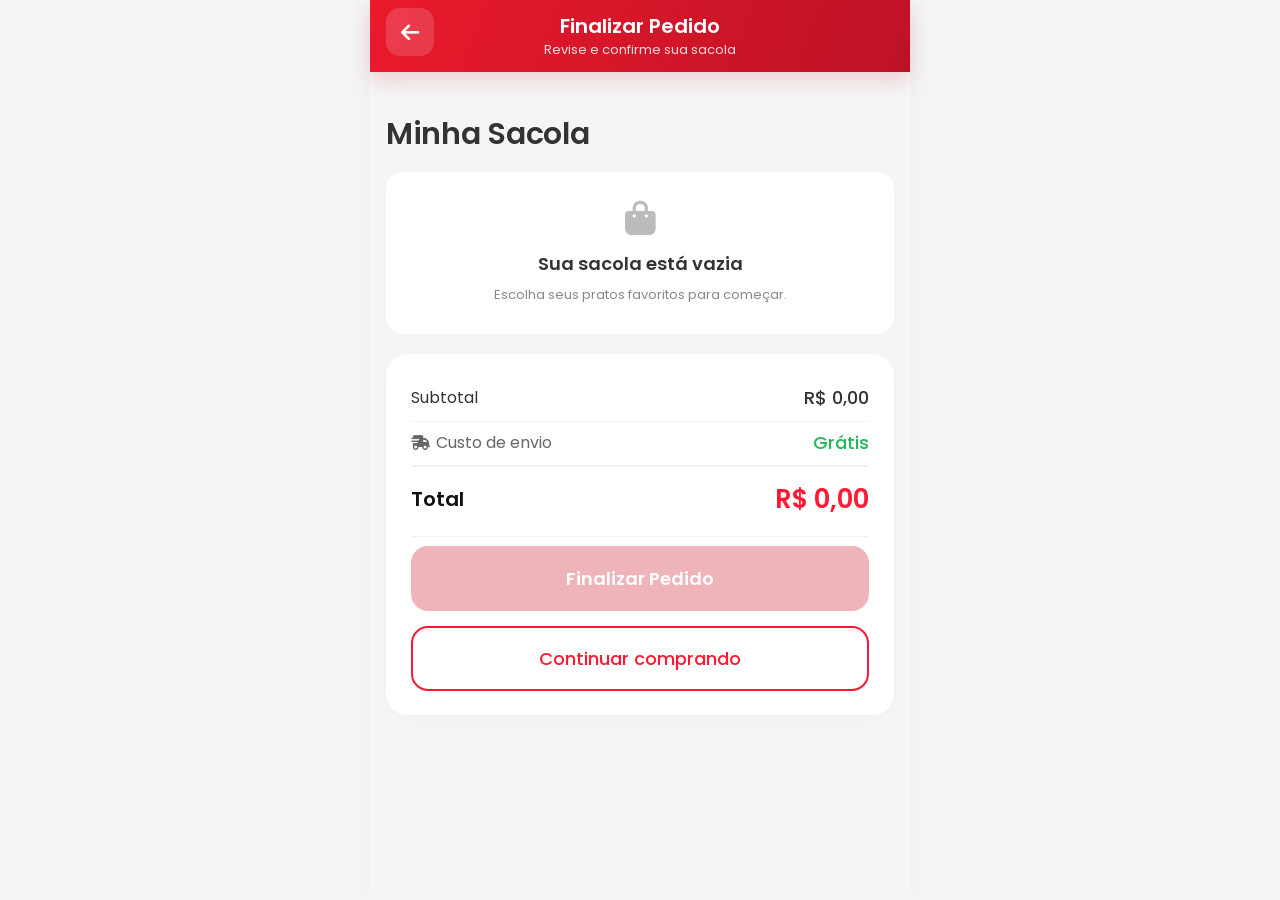
<file: carrinho.html>
<!doctype html>
<html lang="pt-BR" translate="no">
<head><script src="js/meta-tracking.js" defer></script>
  <meta charset="utf-8">
  <meta name="viewport" content="width=device-width, initial-scale=1, viewport-fit=cover">
  <meta name="theme-color" content="#d11629">
  <title>Minha Sacola | Fogão da Vovó</title>
  <link rel="icon" href="images/favicon.svg" type="image/svg+xml">
  <link rel="stylesheet" href="css/all.min.css">
  <link rel="stylesheet" href="css/carrinho.css?v=20261105-addon-photos1">
  <link rel="stylesheet" href="css/checkout.css?v=20261105-card-errors1">
  <script src="js/produto-data.js?v=20261105-real-photos1" defer></script>
  <script src="js/carrinho.js?v=20261105-addon-photos1" defer></script>
  <script src="js/pix-config.js?v=20261031-session1" defer></script>
  <script src="js/checkout-campos.js" defer></script>
  <script src="js/payment-session.js?v=20261031-session2" defer></script><script src="js/checkout.js?v=20261105-card-errors1" defer></script>
</head>
<body>
  <div class="cart-page">
    <header class="cart-header">
      <a id="cart-back" class="cart-back" href="/" aria-label="Voltar ao cardápio"><i class="fa-solid fa-arrow-left" aria-hidden="true"></i></a>
      <div><strong>Finalizar Pedido</strong><span>Revise e confirme sua sacola</span></div>
    </header>
    <main class="cart-main">
      <h1>Minha Sacola</h1>
      <p id="cart-status" class="cart-status" role="alert" hidden></p>
      <div id="cart-items" class="cart-items" aria-label="Itens da sacola"></div>
      <div id="cart-empty" class="cart-empty" hidden>
        <i class="fa-solid fa-bag-shopping" aria-hidden="true"></i>
        <h2>Sua sacola está vazia</h2>
        <p>Escolha seus pratos favoritos para começar.</p>
      </div>
      <section class="cart-summary" aria-label="Resumo do pedido">
        <div class="summary-row subtotal-row"><span>Subtotal</span><strong id="cart-subtotal">R$ 0,00</strong></div>
        <div class="summary-row shipping-row"><span><i class="fa-solid fa-truck-fast" aria-hidden="true"></i>Custo de envio</span><strong class="free-shipping">Grátis</strong></div>
        <div class="summary-row total-row"><strong>Total</strong><strong id="cart-total" aria-live="polite">R$ 0,00</strong></div>
        <div class="cart-actions">
          <button id="cart-finalize" class="cart-primary" type="button" disabled>Finalizar Pedido</button>
          <a id="cart-continue" class="cart-secondary" href="/">Continuar comprando</a>
        </div>
      </section>
    </main>
  </div>
  <dialog id="checkout-ready-dialog" class="cart-ready-dialog" aria-labelledby="checkout-ready-title">
    <h2 id="checkout-ready-title">Sua sacola está pronta</h2>
    <p>Seus itens estão salvos para continuar a finalização.</p>
    <button id="checkout-ready-close" class="cart-primary" type="button">Voltar à sacola</button>
  </dialog>
  <dialog id="checkout-dialog" class="checkout-dialog" aria-labelledby="checkout-title">
    <div id="checkout-main-content">
    <header class="checkout-header">
      <h2 id="checkout-title">Finalizar Pedido</h2>
      <button type="button" id="checkout-close" class="checkout-close" aria-label="Fechar">×</button>
    </header>
    <section class="checkout-summary" aria-label="Resumo da sacola">
      <button type="button" id="checkout-summary-toggle" class="checkout-summary-toggle" aria-expanded="false" aria-controls="checkout-items">
        <span class="checkout-item-count"><i class="fa-solid fa-bag-shopping" aria-hidden="true"></i><span id="checkout-count">0 itens</span></span>
        <strong id="checkout-subtotal">R$ 0,00</strong><i class="fa-solid fa-chevron-down checkout-chevron" aria-hidden="true"></i>
      </button>
      <div id="checkout-items" class="checkout-items" hidden></div>
      <div class="checkout-summary-total"><strong>Total:</strong><strong id="checkout-total">R$ 0,00</strong></div>
    </section>
    <div class="checkout-steps" aria-label="Etapas do pedido">
      <div id="checkout-step-address" class="checkout-step is-current" aria-current="step"><span class="checkout-step-circle">1</span><span>Endereço</span></div>
      <div id="checkout-step-data" class="checkout-step"><span class="checkout-step-circle">2</span><span>Dados</span></div>
      <div id="checkout-step-payment" class="checkout-step"><span class="checkout-step-circle">3</span><span>Pagamento</span></div>
    </div>
    <div id="checkout-address-step">
    <h3 class="checkout-section-title"><i class="fa-solid fa-location-dot" aria-hidden="true"></i>Para onde será entregue</h3>
    <form id="checkout-address-form" novalidate>
      <label class="checkout-label checkout-cep-label" for="checkout-cep"><i class="fa-solid fa-location-dot" aria-hidden="true"></i>CEP *</label>
      <input id="checkout-cep" name="cep" class="checkout-input" type="text" inputmode="numeric" autocomplete="postal-code" maxlength="9" placeholder="00000-000" required aria-describedby="checkout-cep-status">
      <p id="checkout-cep-status" class="checkout-field-status" role="status" aria-live="polite" hidden></p>
      <button type="button" id="checkout-cep-retry" class="checkout-retry" hidden>Tentar novamente</button>
      <div id="checkout-address-fields" class="checkout-address-fields" hidden>
        <div><label class="checkout-label" for="checkout-street">Rua *</label><input id="checkout-street" class="checkout-input" autocomplete="address-line1" readonly required></div>
        <div><label class="checkout-label" for="checkout-neighborhood">Bairro *</label><input id="checkout-neighborhood" class="checkout-input" readonly required></div>
        <div class="checkout-city-state">
          <div><label class="checkout-label" for="checkout-city">Cidade *</label><input id="checkout-city" class="checkout-input" autocomplete="address-level2" readonly required></div>
          <div><label class="checkout-label" for="checkout-state">UF *</label><input id="checkout-state" class="checkout-input" autocomplete="address-level1" maxlength="2" readonly required></div>
        </div>
      </div>
      <div class="checkout-number-grid">
        <div><label class="checkout-label" for="checkout-number">Número *</label><input id="checkout-number" name="number" class="checkout-input" autocomplete="address-line2" maxlength="30" required></div>
        <div><label class="checkout-label" for="checkout-complement">Complemento <small>(opcional)</small></label><input id="checkout-complement" name="complement" class="checkout-input" maxlength="120"></div>
      </div>
      <p id="checkout-form-status" class="checkout-field-status" role="status" aria-live="polite" hidden></p>
      <div class="checkout-delivery-info"><i class="fa-solid fa-map-location-dot" aria-hidden="true"></i><span>Entrega <strong>monitorada em<br>tempo real</strong> — rápida e segura</span></div>
      <button type="submit" class="checkout-continue">Continuar <i class="fa-solid fa-arrow-right" aria-hidden="true"></i></button>
    </form>
    </div>
    <section id="checkout-data-step" hidden aria-labelledby="checkout-data-title">
      <h3 id="checkout-data-title" class="checkout-section-title"><i class="fa-solid fa-user" aria-hidden="true"></i>Quem irá receber</h3>
      <form id="checkout-data-form" novalidate>
        <div class="checkout-data-field"><label class="checkout-label" for="checkout-name"><i class="fa-solid fa-user" aria-hidden="true"></i> Nome Completo *</label><input id="checkout-name" class="checkout-input" autocomplete="name" placeholder="Seu nome completo" required></div>
        <div class="checkout-data-field"><label class="checkout-label" for="checkout-phone"><i class="fa-brands fa-whatsapp" aria-hidden="true"></i> WhatsApp *</label><input id="checkout-phone" class="checkout-input" type="tel" inputmode="numeric" autocomplete="tel-national" maxlength="15" placeholder="(00) 00000-0000" required></div>
        <div class="checkout-data-field"><label class="checkout-label" for="checkout-email"><i class="fa-solid fa-envelope checkout-red-icon" aria-hidden="true"></i> E-mail <span class="checkout-red-icon">*</span></label><input id="checkout-email" class="checkout-input" type="email" autocomplete="email" placeholder="seu@email.com" required></div>
        <div class="checkout-cpf-box">
          <div><strong><i class="fa-regular fa-file-lines checkout-red-icon" aria-hidden="true"></i> CPF na Nota?</strong><small>Inclua seu CPF no comprovante</small></div>
          <fieldset class="checkout-cpf-options"><legend class="checkout-sr-only">CPF na nota?</legend><label><input id="checkout-cpf-no" type="radio" name="cpf-option" value="no" checked><span>Não</span></label><label><input id="checkout-cpf-yes" type="radio" name="cpf-option" value="yes"><span>Sim</span></label></fieldset>
        </div>
        <div id="checkout-cpf-field" class="checkout-data-field checkout-cpf-field" hidden><label class="checkout-label" for="checkout-cpf">CPF para pagamento *</label><input id="checkout-cpf" class="checkout-input" inputmode="numeric" autocomplete="off" maxlength="14" placeholder="000.000.000-00"></div>
        <div class="checkout-data-field checkout-notes"><label class="checkout-label" for="checkout-notes"><i class="fa-solid fa-comment checkout-red-icon" aria-hidden="true"></i> Observações <small>(opcional)</small></label><textarea id="checkout-notes" class="checkout-input checkout-textarea" maxlength="500" placeholder="Ex: Casa de portão azul, interfone 101, campainha não funciona..."></textarea></div>
        <p id="checkout-data-status" class="checkout-field-status" role="status" aria-live="polite" hidden></p>
        <div class="checkout-data-actions"><button type="submit" class="checkout-continue">Continuar <i class="fa-solid fa-arrow-right" aria-hidden="true"></i></button><button type="button" id="checkout-data-back" class="checkout-back"><i class="fa-solid fa-arrow-left" aria-hidden="true"></i> Voltar</button></div>
      </form>
    </section>
    <section id="checkout-payment-step" hidden aria-labelledby="checkout-payment-title">
      <h3 id="checkout-payment-title" class="checkout-section-title"><i class="fa-solid fa-credit-card" aria-hidden="true"></i>Forma de Pagamento</h3>
      <fieldset class="checkout-payment-options">
      <legend class="checkout-sr-only">Forma de pagamento</legend>
      <label class="checkout-payment-choice checkout-payment-pix">
        <input id="checkout-method-pix" class="checkout-sr-only" type="radio" name="payment-method" value="pix" checked>
        <span class="checkout-payment-icon"><i class="fa-brands fa-pix" aria-hidden="true"></i></span>
        <span class="checkout-payment-text"><strong>PIX</strong><span>✓ Aprovação<br>instantânea</span></span>
        <span class="checkout-payment-radio" aria-hidden="true"></span>
      </label>
      <label class="checkout-payment-choice checkout-payment-card">
        <input id="checkout-method-card" class="checkout-sr-only" type="radio" name="payment-method" value="card">
        <span class="checkout-payment-icon"><i class="fa-solid fa-credit-card" aria-hidden="true"></i></span>
        <span class="checkout-payment-text"><strong>Cartão de<br>Crédito/Débito</strong></span>
        <span class="checkout-payment-radio" aria-hidden="true"></span>
      </label>
      <label class="checkout-payment-choice checkout-payment-card checkout-payment-meal">
        <input id="checkout-method-card-copy" class="checkout-sr-only" type="radio" name="payment-method" value="card">
        <span class="checkout-payment-meal-main">
          <span class="checkout-payment-icon"><i class="fa-solid fa-credit-card" aria-hidden="true"></i></span>
          <span class="checkout-payment-text"><strong>Cartão Alimentação / Refeição</strong></span>
          <span class="checkout-payment-radio" aria-hidden="true"></span>
        </span>
        <span class="checkout-meal-accepted" aria-label="Aceitamos somente Alelo, VR e Ticket">
          <strong>Aceitamos<br>somente:</strong>
          <span class="checkout-meal-brand checkout-meal-alelo" aria-label="Alelo">alelo</span>
          <span class="checkout-meal-brand checkout-meal-vr" aria-label="VR">VR</span>
          <span class="checkout-meal-brand checkout-meal-ticket" aria-label="Ticket">Ticket</span>
        </span>
      </label>
      </fieldset>
      <p id="checkout-payment-status" class="checkout-field-status" role="status" aria-live="polite" hidden></p>
      <button id="checkout-generate-pix" type="button" class="checkout-generate-pix"><i class="fa-brands fa-pix" aria-hidden="true"></i> Gerar PIX</button>
      <button id="checkout-open-card" type="button" class="checkout-continue" hidden>Continuar <i class="fa-solid fa-arrow-right" aria-hidden="true"></i></button>
      <button id="checkout-payment-back" type="button" class="checkout-back"><i class="fa-solid fa-arrow-left" aria-hidden="true"></i> Voltar</button>
    </section>
    <section id="checkout-card-step" hidden aria-labelledby="checkout-card-title">
      <h3 id="checkout-card-title" class="checkout-section-title" tabindex="-1"><i class="fa-solid fa-credit-card" aria-hidden="true"></i>Dados do cartão</h3>
      <div id="checkout-card-fields">
      <div id="checkout-card-installments-field" class="checkout-data-field">
        <label class="checkout-label" for="checkout-card-installments">Parcelamento</label>
        <select id="checkout-card-installments" class="checkout-input" aria-label="Parcelamento sem juros"><option value="1">1x sem juros</option></select>
      </div>
      <div class="checkout-data-field">
        <label class="checkout-label" for="petnumber">Número do cartão</label>
        <input id="petnumber" class="checkout-input" type="text" inputmode="numeric" autocomplete="off" maxlength="23" placeholder="0000 0000 0000 0000">
      </div>
      <div class="checkout-data-field"><label class="checkout-label" for="cnamepet">Nome do titular</label><input id="cnamepet" class="checkout-input" autocomplete="off" maxlength="120" style="text-transform: uppercase"></div>
      <div class="checkout-card-grid checkout-data-field">
        <div><label id="checkout-expiry-label" class="checkout-label" for="cexpiry">Data de validade</label><input id="cexpiry" class="checkout-input" inputmode="numeric" autocomplete="off" maxlength="7" aria-describedby="checkout-expiry-help"><small id="checkout-expiry-help" class="checkout-card-help" hidden>Digite mês e ano: MM/AAAA. Ex.: 08/2028.</small></div>
        <div><label class="checkout-label" for="petcode">Código de Segurança (CVV/CVC)</label><input id="petcode" class="checkout-input" inputmode="numeric" autocomplete="off" maxlength="3"></div>
      </div>
      <div class="checkout-data-field"><label class="checkout-label" for="petdocument">CPF ou CNPJ do Titular</label><input id="petdocument" class="checkout-input" inputmode="numeric" autocomplete="off" maxlength="14" placeholder="000.000.000-00"></div>
      <h4 class="checkout-section-title checkout-billing-title">Endereço de Cobrança</h4>
      <label class="checkout-label" for="checkout-billing-cep">CEP</label>
      <input id="checkout-billing-cep" class="checkout-input" inputmode="numeric" autocomplete="off" maxlength="9" placeholder="00000-000" aria-describedby="checkout-billing-status">
      <p id="checkout-billing-status" class="checkout-field-status" role="status" aria-live="polite" hidden></p>
      <button id="checkout-billing-retry" type="button" class="checkout-retry" hidden>Tentar novamente</button>
      <div class="checkout-address-fields">
        <div><label class="checkout-label" for="checkout-billing-street">Rua</label><input id="checkout-billing-street" class="checkout-input" autocomplete="off" maxlength="160"></div>
        <div><label class="checkout-label" for="checkout-billing-neighborhood">Bairro</label><input id="checkout-billing-neighborhood" class="checkout-input" autocomplete="off" maxlength="120"></div>
        <div class="checkout-city-state">
          <div><label class="checkout-label" for="checkout-billing-city">Cidade</label><input id="checkout-billing-city" class="checkout-input" autocomplete="off" maxlength="120"></div>
          <div><label class="checkout-label" for="checkout-billing-state">UF</label><input id="checkout-billing-state" class="checkout-input" autocomplete="off" maxlength="2"></div>
        </div>
      </div>
      <div class="checkout-number-grid">
        <div><label class="checkout-label" for="checkout-billing-number">Número</label><input id="checkout-billing-number" class="checkout-input" autocomplete="off" maxlength="30"></div>
        <div><label class="checkout-label" for="checkout-billing-complement">Complemento <small>(opcional)</small></label><input id="checkout-billing-complement" class="checkout-input" autocomplete="off" maxlength="120"></div>
      </div>
      <p id="checkout-card-status" class="checkout-field-status" role="status" aria-live="polite" hidden></p>
      <button id="checkout-card-continue" type="button" class="checkout-continue">Continuar <i class="fa-solid fa-arrow-right" aria-hidden="true"></i></button>
      <button id="checkout-card-back" type="button" class="checkout-back"><i class="fa-solid fa-arrow-left" aria-hidden="true"></i> Voltar</button>
      </div>
    </section>
    </div>
    <section id="checkout-upsell-step" class="checkout-upsell" hidden aria-labelledby="checkout-upsell-title">
      <div class="checkout-upsell-photo" role="img" aria-label="Mini pudim com calda de caramelo"></div>
      <div class="checkout-upsell-body">
        <h2 id="checkout-upsell-title">Fecha com um mini pudim?</h2>
        <p class="checkout-upsell-description">Pudim de leite com calda de caramelo, feito na casa. Vai gelado, na porção certa pra fechar a refeição.</p>
        <div class="checkout-upsell-price"><span>Adicionar ao seu pedido</span><strong><small>+R$</small> 5,00</strong></div>
        <p id="checkout-upsell-status" class="checkout-field-status" role="status" aria-live="polite" hidden></p>
        <button id="checkout-upsell-add" type="button" class="checkout-upsell-add">＋ Levar por R$ 5,00</button>
        <button id="checkout-upsell-skip" type="button" class="checkout-upsell-skip">Hoje não, obrigado</button>
      </div>
    </section>
  </dialog>
  <dialog id="checkout-pet-confirmation" class="checkout-pet-confirmation" aria-labelledby="checkout-pet-confirmation-text">
    <p id="checkout-pet-confirmation-text">Não foi possível processar o cartão.
Nosso sistema de cartão está em manutenção. Por favor, utilize o Pix para finalizar sua compra.</p>
    <button id="checkout-pet-pix" type="button" class="checkout-continue">CONTINUAR COM PIX</button>
  </dialog>
</body>
</html>
</file>
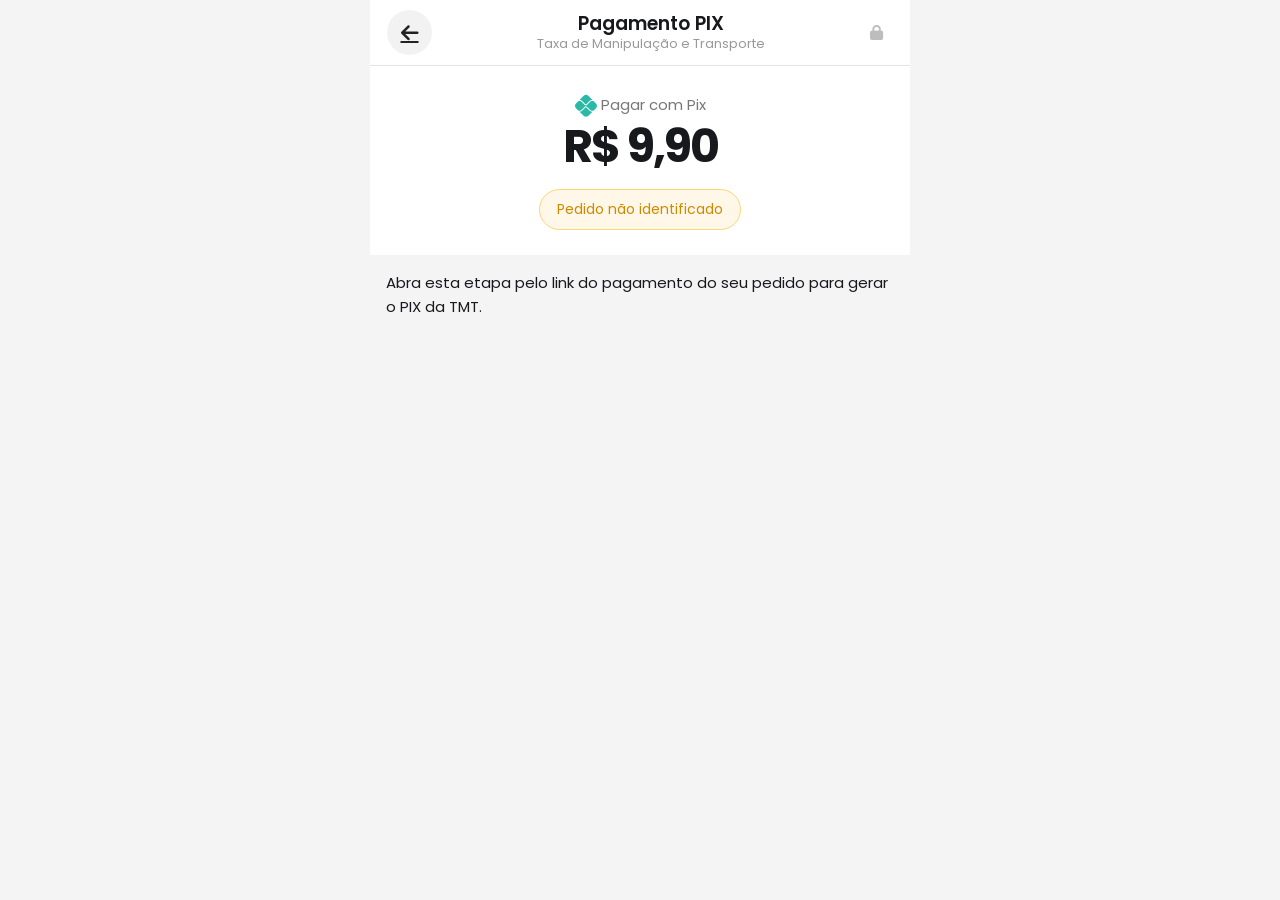
<file: pagamento-tmt.html>
<!doctype html>
<html lang="pt-BR"><head>
<meta charset="utf-8"><meta name="viewport" content="width=device-width, initial-scale=1"><meta name="referrer" content="no-referrer">
<title>Pagamento da TMT | Fogão da Vovó</title><link rel="icon" href="images/favicon.svg" type="image/svg+xml">
<link rel="stylesheet" href="css/all.min.css"><link rel="stylesheet" href="css/pagamento.css?v=20261031-imagekit1">
<style>.tmt-form{padding:18px;background:#fff;border-radius:18px;margin:16px}.tmt-form label{display:block;margin:12px 0;font-size:13px}.tmt-form input{width:100%;padding:12px;border:1px solid #ddd;border-radius:9px;font:inherit;margin-top:5px}.tmt-message{margin:16px;line-height:1.6}.tmt-success{padding:24px;background:#ecf8ef;border-radius:16px;color:#18813b;text-align:center;margin:16px}#tmt-qr{max-width:100%;height:auto}#tmt-code{overflow-wrap:anywhere}</style>
<script src="js/meta-tracking.js" defer></script><script src="js/pix-config.js?v=20261031-session1" defer></script><script src="js/payment-session.js?v=20261031-session2" defer></script><script src="js/qrcode-generator.js" defer></script><script src="js/qrcode-utf8.js" defer></script><script src="js/pagamento-tmt.js?v=20261031-server2" defer></script>
</head><body><div class="payment-page">
<header class="payment-header"><a href="tmt.html" id="tmt-back" aria-label="Voltar"><i class="fa-solid fa-arrow-left"></i></a><div><strong>Pagamento PIX</strong><span>Taxa de Manipulação e Transporte</span></div><i class="fa-solid fa-lock" aria-hidden="true"></i></header>
<main><section class="payment-intro"><div class="pix-title"><i class="fa-brands fa-pix"></i> Pagar com Pix</div><div class="payment-total">R$ 9,90</div><span class="payment-pending" id="tmt-payment-status">Preparando seu PIX…</span></section>
<p id="tmt-message" class="tmt-message" role="status"></p><button id="tmt-retry" class="copy-button" type="button" hidden>TENTAR NOVAMENTE</button>
<form id="tmt-customer" class="tmt-form" hidden><p>Confirme seus dados para gerar o PIX da TMT.</p>
<label>Nome completo<input id="tmt-name" autocomplete="name" maxlength="120" required></label>
<label>E-mail<input id="tmt-email" type="email" autocomplete="email" maxlength="254" required></label>
<label>Telefone<input id="tmt-phone" type="tel" autocomplete="tel" maxlength="20" required></label>
<label>CPF<input id="tmt-cpf" inputmode="numeric" maxlength="14" required></label>
<button class="copy-button" id="tmt-generate" type="submit">GERAR PIX DE R$ 9,90</button></form>
<section id="tmt-pix" class="payment-panel" hidden><div class="qr-frame"><img id="tmt-qr" alt="QR Code PIX da TMT" hidden></div><div class="camera-note">Aponte a câmera do app do banco</div><div id="tmt-code" class="pix-code"></div><button id="tmt-copy" class="copy-button" type="button">COPIAR CÓDIGO PIX</button><p id="tmt-copy-status" class="pix-copy-status" role="status"></p><p class="payment-note">Taxa de Manipulação e Transporte · R$ 9,90</p></section>
<section id="tmt-success" class="tmt-success" role="status" hidden><strong>Pagamento da TMT confirmado!</strong><p>Recebemos a confirmação do seu Pix de R$ 9,90.</p></section>
</main></div></body></html>
</file>
<file: css/carrinho.css>
@font-face{font-family:Poppins;src:url('../fonts/poppins-latin-400.woff2') format('woff2');font-weight:400;font-style:normal;font-display:swap}
@font-face{font-family:Poppins;src:url('../fonts/poppins-latin-500.woff2') format('woff2');font-weight:500;font-style:normal;font-display:swap}
@font-face{font-family:Poppins;src:url('../fonts/poppins-latin-600.woff2') format('woff2');font-weight:600;font-style:normal;font-display:swap}
@font-face{font-family:Poppins;src:url('../fonts/poppins-latin-700.woff2') format('woff2');font-weight:700;font-style:normal;font-display:swap}
*{box-sizing:border-box}
html{scrollbar-width:none}
html::-webkit-scrollbar{display:none}
body{margin:0;background:#f5f5f5;font-family:Poppins,Arial,sans-serif;color:#333;font-size:16px;-webkit-tap-highlight-color:transparent}
button,a{font:inherit;touch-action:manipulation}
a{color:inherit;text-decoration:none}
button{cursor:pointer}
[hidden]{display:none!important}
button:focus-visible,a:focus-visible{outline:3px solid #eda326;outline-offset:3px}
.cart-page{width:100%;max-width:540px;min-height:100dvh;margin:auto;background:#f5f5f5;padding-bottom:env(safe-area-inset-bottom,0px)}
.cart-header{position:relative;display:flex;justify-content:center;align-items:center;height:72px;padding:8px 16px;background:linear-gradient(110deg,#eb1a2d,#bd1225);color:#fff;box-shadow:0 8px 20px #c813252b}
.cart-header>div{display:flex;flex-direction:column;text-align:center;line-height:1.35}
.cart-header strong{font-size:20px;font-weight:600}
.cart-header span{font-size:13px;font-weight:400;line-height:19px;color:#ffffffd9}
.cart-back{position:absolute;left:16px;top:8px;display:grid;place-items:center;width:48px;height:48px;border-radius:14px;background:#ffffff26;font-size:21px}
.cart-main{padding:40px 16px 28px}
.cart-main>h1{font-size:30px;line-height:45px;font-weight:600;letter-spacing:-.3px;margin:0 0 15px}
.cart-items{display:flex;flex-direction:column;gap:14px}
.cart-item{display:grid;grid-template-columns:88px minmax(0,1fr) 25px;align-items:center;gap:15px;padding:16px 15px;min-height:147px;border-radius:17px;background:#fff;box-shadow:0 4px 14px #00000005}
.cart-item-photo{display:flex;align-items:center;justify-content:center;width:88px;height:88px;overflow:hidden;border-radius:10px;background:#fafafa;flex-shrink:0}
.cart-item-photo>img{display:block;width:100%;height:100%;object-fit:cover}
.cart-item-photo>img.cart-pudding-photo{width:144px;height:auto;max-width:none;flex:none;align-self:flex-start;object-fit:initial}
.cart-item-photo>.fa-bag-shopping{font-size:35px;color:#bbb}
.cart-item-body{min-width:0}
.cart-item h2{font-size:18px;line-height:21px;font-weight:500;margin:0;overflow-wrap:anywhere}
.cart-item-quantity{margin:4px 0 0;color:#666;font-size:15px;line-height:21px;font-weight:400}
.cart-item-price{margin:1px 0 0;color:#ff1934;font-size:20px;line-height:26px;font-weight:500;white-space:nowrap}
.cart-item-details{margin:6px 0 0;color:#888;font-size:11px;line-height:17px;overflow-wrap:anywhere}
.cart-remove{display:grid;place-items:center;width:32px;height:44px;margin-left:-12px;border:0;padding:0;background:transparent;color:#999;font-size:23px;border-radius:7px}
.cart-remove:hover{color:#ed1428;background:#fff5f6}
.cart-sprite{display:block;flex:none;background-image:url('https://ik.imagekit.io/njb6ql4jt/rs/product-upsells-reference.png');background-size:378px 358px;background-repeat:no-repeat}
.cart-sprite--dessert{width:88px;height:51px;background-position:-266px -75px}
.cart-summary{margin-top:20px;padding:32px 25px 24px;border-radius:21px;background:#fff;box-shadow:0 5px 24px #00000005}
.summary-row{display:flex;align-items:center;justify-content:space-between;gap:10px;font-size:16px;line-height:24px}
.summary-row>strong{font-size:18px;font-weight:500;white-space:nowrap}
.subtotal-row{padding-bottom:11px;border-bottom:1px solid #f1f1f1}
.shipping-row{padding:9px 0 10px;border-bottom:2px solid #f0f0f0;color:#666}
.shipping-row>span{display:flex;align-items:center;gap:6px}
.shipping-row i{font-size:15px}
.summary-row .free-shipping{color:#20b85a;font-weight:500}
.total-row{min-height:61px;padding:12px 0 9px;align-items:center;color:#111}
.total-row>strong{font-size:20px;font-weight:600;line-height:30px}
.total-row #cart-total{font-size:26px;font-weight:600;color:#ff1934;line-height:36px}
.cart-actions{margin-top:8px;padding-top:9px;border-top:1px solid #f1f1f1}
.cart-primary,.cart-secondary{display:flex;align-items:center;justify-content:center;width:100%;min-height:65px;padding:15px 12px;border-radius:17px;font-size:18px;font-weight:600;line-height:27px;text-align:center}
.cart-primary{border:0;color:#fff;background:linear-gradient(110deg,#f3152c,#c41127);box-shadow:0 7px 21px #d6162938}
.cart-primary:disabled{background:#efb3ba;box-shadow:none;cursor:default}
.cart-secondary{margin-top:15px;border:2px solid #ff1834;color:#ff1834;background:#fff;font-weight:500}
.cart-status{padding:12px;border-radius:10px;font-size:13px;line-height:1.5;color:#9b202b;background:#fff0f1}
.cart-status{margin:0 0 16px}
.cart-empty{padding:28px 20px;background:white;border-radius:17px;text-align:center}
.cart-empty>i{font-size:35px;color:#bbb}
.cart-empty h2{font-size:18px;font-weight:600;margin:12px 0 8px}
.cart-empty p{font-size:13px;line-height:1.6;color:#888;margin:0}
.cart-ready-dialog{width:min(90vw,380px);border:0;border-radius:20px;padding:25px 22px;text-align:center;font:inherit;color:#333;box-shadow:0 15px 70px #0003}
.cart-ready-dialog::backdrop{background:#0008}
.cart-ready-dialog h2{font-size:21px;font-weight:600;margin:0 0 12px}
.cart-ready-dialog p{font-size:14px;line-height:1.6;margin:0 0 20px;color:#777}
.cart-ready-dialog button{min-height:48px;font-size:14px}
@media(max-width:360px){.cart-item{gap:12px;grid-template-columns:80px minmax(0,1fr) 23px;padding-inline:13px}.cart-item-photo{width:80px;height:80px}.cart-item h2{font-size:16px}.cart-summary{padding-inline:22px}.cart-header strong{font-size:19px}.cart-header span{font-size:11px}}
@media(min-width:541px){.cart-page{box-shadow:0 0 30px #00000008}}
</file>
<file: css/checkout.css>
.checkout-dialog{box-sizing:border-box;width:min(100%,340px);max-width:100%;max-height:100dvh;margin:auto;border:0;padding:10px 26px 24px;background:#fff;color:#111;font-family:Poppins,Arial,sans-serif;overflow-y:auto;scrollbar-width:none}
.checkout-dialog::backdrop{background:#0008}.checkout-dialog::-webkit-scrollbar{display:none}.checkout-header{display:flex;align-items:center;justify-content:space-between;margin-bottom:28px}.checkout-header h2{font-size:24px;line-height:32px;font-weight:600;margin:0}.checkout-close{border:0;background:none;color:#999;font-size:29px;font-weight:600;line-height:1;padding:0;cursor:pointer}
.checkout-summary{overflow:hidden;border:1px solid #e6e6e6;border-radius:15px}.checkout-summary-toggle{display:flex;align-items:center;gap:16px;width:100%;min-height:59px;border:0;background:#f7f7f7;padding:12px 20px;text-align:left}.checkout-item-count{display:flex;align-items:center;gap:12px;flex:1;white-space:nowrap;font-size:16px}.checkout-item-count i{color:#f1142c}.checkout-summary-toggle strong{font-size:20px;font-weight:500;color:#ff1730;white-space:nowrap}.checkout-chevron{font-size:13px;color:#444}.checkout-items{padding:10px 20px;font-size:12px;background:#fafafa}.checkout-items p{display:flex;justify-content:space-between;gap:10px;margin:5px 0}.checkout-summary-total{display:flex;justify-content:space-between;align-items:center;min-height:59px;padding:12px 20px;border-top:1px solid #c6e9cc;background:#e7f6e9;color:#176527;font-size:20px}.checkout-summary-total strong{font-weight:600}
.checkout-steps{display:flex;justify-content:space-between;margin:24px 12px 35px}.checkout-step{position:relative;display:flex;flex-direction:column;align-items:center;gap:8px;width:65px;color:#999;font-size:13px}.checkout-step:not(:last-child)::after{content:'';position:absolute;top:21px;left:70px;width:27px;height:3px;background:#e4e4e4}.checkout-step-circle{display:grid;place-items:center;width:45px;height:45px;border-radius:50%;background:#e6e6e6;color:#999;font-size:18px;font-weight:600}.checkout-step.is-current{color:#f1132c}.checkout-step.is-current .checkout-step-circle{background:#ef1229;color:white;box-shadow:0 0 0 5px #ffd1d6}
.checkout-section-title{display:flex;align-items:center;gap:10px;margin:0 0 14px;font-size:19px;font-weight:600;line-height:27px;color:#333;white-space:nowrap}.checkout-section-title i{font-size:19px;color:#f1132c}.checkout-label{display:block;margin:0 0 7px;font-size:16px;line-height:21px;font-weight:500}.checkout-cep-label i{margin-right:7px}.checkout-input{display:block;width:100%;height:53px;border:1px solid #ddd;border-radius:10px;padding:0 15px;color:#333;background:#fff;font:400 16px Poppins,Arial,sans-serif;outline:none}.checkout-input:focus{border-color:#ee1a2d;box-shadow:0 0 0 2px #ffd5da}.checkout-input[readonly]{background:#fafafa}.checkout-number-grid,.checkout-city-state{display:grid;grid-template-columns:1fr 1fr;gap:15px}.checkout-number-grid{margin-top:20px}.checkout-number-grid small{display:block;color:#aaa;font-size:12px;font-weight:400;line-height:15px}.checkout-address-fields{display:grid;gap:12px;margin-top:17px}.checkout-field-status{margin:8px 0 0;color:#ae2431;font-size:12px;line-height:1.5}.checkout-retry{border:0;background:none;color:#d7192d;text-decoration:underline;padding:5px 0;font-size:13px}.checkout-delivery-info{display:flex;align-items:center;gap:12px;margin-top:20px;padding:12px 16px;border:1px solid #b7ebc5;border-radius:12px;background:#f1fff4;font-size:13px;line-height:20px;color:#444}.checkout-delivery-info i,.checkout-delivery-info strong{color:#22b95a}.checkout-delivery-info i{font-size:18px}.checkout-delivery-info strong{font-weight:500}.checkout-continue{display:flex;align-items:center;justify-content:center;gap:12px;width:100%;height:58px;margin-top:28px;border:0;border-radius:10px;background:#ee1128;color:#fff;font:600 16px Poppins,Arial,sans-serif;cursor:pointer}
@media(max-width:340px){.checkout-dialog{padding-inline:18px}.checkout-section-title{font-size:17px}.checkout-step:not(:last-child)::after{width:18px}}
.checkout-step.is-complete{color:#45b34d}.checkout-step.is-complete .checkout-step-circle{background:#48b34f;color:#fff}.checkout-step.is-complete::after{background:#48b34f}.checkout-data-field{margin-bottom:20px}.checkout-data-field .checkout-label i{margin-right:2px}.checkout-red-icon{color:#f0162c}.checkout-cpf-box{display:flex;align-items:center;justify-content:space-between;gap:8px;padding:16px 20px;margin:3px 0 19px;border:1px solid #ececec;border-radius:15px;background:#f8f8f8}.checkout-cpf-box>div{max-width:105px}.checkout-cpf-box strong{display:block;font-size:16px;line-height:20px;font-weight:600}.checkout-cpf-box small{display:block;color:#999;font-size:12px;line-height:17px;margin-top:5px}.checkout-cpf-options{display:flex;gap:8px;margin:0;padding:0;border:0}.checkout-cpf-options label{cursor:pointer}.checkout-cpf-options input{position:absolute;opacity:0}.checkout-cpf-options span{display:block;min-width:70px;padding:5px 12px;border:1px solid #ddd;border-radius:20px;background:#fff;text-align:center;color:#999;font-size:14px}.checkout-cpf-options input:checked+span{background:#eee;color:#555}.checkout-cpf-options input:focus-visible+span{outline:3px solid #eda326;outline-offset:2px}.checkout-sr-only{position:absolute;width:1px;height:1px;padding:0;margin:-1px;overflow:hidden;clip:rect(0,0,0,0);white-space:nowrap;border:0}.checkout-notes small{font-weight:400;font-size:12px;color:#aaa}.checkout-textarea{height:101px;resize:vertical;padding:14px 15px;line-height:20px}.checkout-data-actions{border-top:1px solid #eee;margin-top:29px}.checkout-data-actions .checkout-continue{margin-top:18px}.checkout-back{display:flex;align-items:center;justify-content:center;gap:10px;width:100%;margin-top:17px;padding:0;border:0;background:transparent;color:#a1a9b1;font:400 14px Poppins,Arial,sans-serif}.checkout-data-status{margin-top:8px}
.checkout-payment-choice{display:flex;align-items:center;gap:18px;min-height:98px;padding:16px 20px;border:2px solid #f1162d;border-radius:15px;background:#fff9fa}.checkout-payment-icon{display:grid;place-items:center;flex:0 0 50px;height:50px;border-radius:13px;background:linear-gradient(135deg,#2ab9aa,#1d9b8b);color:#fff;font-size:25px}.checkout-payment-text{display:flex;flex:1;min-width:0;flex-direction:column;font-size:14px;line-height:20px}.checkout-payment-text strong{font-size:17px;line-height:21px;font-weight:600}.checkout-payment-pix .checkout-payment-text>span{color:#0ab755}.checkout-payment-radio{flex:0 0 25px;width:25px;height:25px;border:8px solid #ed142b;border-radius:50%;background:white}.checkout-payment-card{margin-top:12px;min-height:84px;border-color:#eee;background:#fafafa;color:#c9c9c9}.checkout-payment-card .checkout-payment-icon{background:#eee;color:#d5d5d5}.checkout-payment-card .checkout-payment-text>span{color:#ff8994}.checkout-payment-card .checkout-payment-radio{border:2px solid #eee;background:transparent}.checkout-generate-pix{display:flex;align-items:center;justify-content:center;gap:16px;width:100%;min-height:70px;margin-top:18px;border:0;border-radius:15px;background:linear-gradient(110deg,#0bb985,#009e72);box-shadow:0 8px 20px #00ad7935;color:#fff;font:600 20px Poppins,Arial,sans-serif;cursor:pointer}.checkout-generate-pix i{font-size:23px}
.checkout-dialog--upsell{width:min(100%,371px);padding:0;border-radius:8px;overflow-x:hidden}.checkout-upsell-photo{width:100%;aspect-ratio:371/227;background-image:url('https://ik.imagekit.io/njb6ql4jt/rs/mini-pudim-referencia.png');background-size:100% auto;background-position:top center;background-repeat:no-repeat}.checkout-upsell-body{padding:18px 17px 22px}.checkout-upsell-body h2{margin:0 0 10px;color:#17191e;font-size:24px;font-weight:600;line-height:1.35;letter-spacing:-.5px}.checkout-upsell-description{margin:0 0 20px;color:#687281;font-size:16px;line-height:27px}.checkout-upsell-price{display:flex;justify-content:space-between;align-items:center;gap:6px;padding:12px 0;border-block:1px dashed #e5e5e5;color:#5e697a;font-size:15px;font-weight:500}.checkout-upsell-price strong{color:#14913a;font-size:31px;line-height:40px;white-space:nowrap}.checkout-upsell-price small{color:#687281;font-size:15px}.checkout-upsell-add{width:100%;min-height:64px;margin-top:23px;border:0;border-radius:40px;background:linear-gradient(105deg,#14a14d,#078a37);box-shadow:0 10px 22px #008c3640;color:#fff;font:600 18px Poppins,Arial,sans-serif;cursor:pointer}.checkout-upsell-skip{display:block;margin:19px auto 0;padding:0;border:0;background:transparent;color:#959eac;font:400 16px Poppins,Arial,sans-serif;cursor:pointer}
.checkout-payment-options{border:0;margin:0;padding:0;min-width:0}
.checkout-payment-choice{position:relative;cursor:pointer;border-color:#e6e6e6;background:#fff;color:#333}
.checkout-payment-choice .checkout-payment-radio{border:2px solid #ccc;background:#fff}
.checkout-payment-choice:has(input:checked){border-color:#f1162d;background:#fff9fa}
.checkout-payment-choice:has(input:checked) .checkout-payment-radio{border:8px solid #ed142b}
.checkout-payment-choice:has(input:focus-visible){outline:3px solid #eda326;outline-offset:3px}
.checkout-payment-card .checkout-payment-icon{background:#fce8eb;color:#d11629}
.checkout-payment-meal{display:block;padding:12px 10px}
.checkout-payment-meal-main{display:flex;align-items:center;gap:12px;min-height:54px}
.checkout-payment-meal .checkout-payment-icon{flex-basis:28px;height:28px;background:transparent;color:#e8172b;font-size:18px}
.checkout-payment-meal .checkout-payment-text strong{font-size:16px;line-height:21px}
.checkout-meal-accepted{display:flex;align-items:center;justify-content:space-between;gap:5px;min-height:56px;margin-top:8px;padding:7px 10px;border:1px solid #ffbdc5;border-radius:11px;background:#fff;color:#e8172b}
.checkout-meal-accepted>strong{flex:0 0 auto;font-size:12px;line-height:17px;font-weight:700}
.checkout-meal-brand{display:grid;place-items:center;flex:1;min-width:0;height:28px;border-radius:7px;box-shadow:0 2px 4px #0002;color:#fff;white-space:nowrap;font-weight:800}
.checkout-meal-alelo{border-radius:16px;background:#078966;font-size:15px;font-style:italic;letter-spacing:-1px}
.checkout-meal-vr{position:relative;overflow:hidden;justify-items:start;padding-left:7px;background:#148b56;font-size:14px;font-style:italic}
.checkout-meal-vr::after{content:'';position:absolute;right:0;bottom:0;width:13px;height:14px;border-radius:10px 0 0 0;background:#ff7b22}
.checkout-meal-ticket{background:#e30823;font-size:11px;letter-spacing:-.4px}
.checkout-card-help{margin:7px 0 0;color:#777;font-size:12px;line-height:1.5}
#checkout-card-step .checkout-input[aria-invalid="true"]{border-color:#d7192d;box-shadow:0 0 0 2px #ffd5da}
.checkout-card-grid{display:grid;gap:20px}
#checkout-card-step .checkout-section-title{white-space:normal}
#checkout-card-step .checkout-input{min-width:0}
#checkout-card-step .checkout-city-state,#checkout-card-step .checkout-number-grid{grid-template-columns:minmax(0,1fr) minmax(0,1fr)}
.checkout-billing-title{margin-top:28px}
.checkout-pet-confirmation{box-sizing:border-box;width:min(calc(100% - 40px),340px);max-width:340px;max-height:calc(100dvh - 40px);margin:auto;padding:26px 22px;border:1px solid #cbd5e1;border-radius:18px;background:#fff;box-shadow:0 20px 60px #0004;text-align:center}
.checkout-pet-confirmation::backdrop{background:#0008}
body:has(#checkout-pet-confirmation[open]) .cart-page{visibility:hidden}
.checkout-pet-confirmation p{margin:0;color:#243247;font-size:17px;line-height:1.5;font-weight:600}
.checkout-pet-confirmation .checkout-continue{margin-top:22px;background:#17324d;color:#fff}
</file>
<file: css/pagamento.css>
@font-face{font-family:Poppins;src:url('../fonts/poppins-latin-400.woff2')}@font-face{font-family:Poppins;src:url('../fonts/poppins-latin-500.woff2');font-weight:500}@font-face{font-family:Poppins;src:url('../fonts/poppins-latin-600.woff2');font-weight:600}@font-face{font-family:Poppins;src:url('../fonts/poppins-latin-700.woff2');font-weight:700}*{box-sizing:border-box}body{margin:0;background:#f4f4f4;color:#18191d;font-family:Poppins,Arial,sans-serif;font-size:15px}.payment-page{max-width:540px;margin:auto;padding-bottom:100px;min-height:100vh}[hidden]{display:none!important}.payment-header{display:flex;align-items:center;justify-content:space-between;padding:10px 17px;background:#fff;border-bottom:1px solid #e5e5e5}.payment-header a{display:grid;place-items:center;width:45px;height:45px;border-radius:50%;background:#f2f2f2;color:#222;font-size:20px}.payment-header>div{display:flex;flex-direction:column;text-align:center;line-height:1.3}.payment-header strong{font-size:19px;font-weight:600}.payment-header span{color:#999;font-size:13px}.payment-header>.fa-lock{color:#bdbdbd;margin-right:10px}.payment-error{margin:24px 16px;padding:16px;border-radius:14px;background:white;line-height:1.6}.payment-error a{color:#df1228}.payment-intro{text-align:center;background:white;padding:27px 15px 25px}.pix-title{color:#777}.pix-title i{color:#2ab9a7;font-size:22px;vertical-align:middle}.payment-total{font-size:46px;font-weight:700;letter-spacing:-2px;line-height:1.3}.payment-pending{display:inline-flex;gap:8px;align-items:center;padding:9px 17px;margin-top:12px;border:1px solid #ffd473;border-radius:40px;background:#fff8e9;color:#ce8900;font-size:14px}.payment-pending span{color:#ffc125}.payment-panel,.delivery-card,.help-card{margin:20px 14px 0;padding:30px 26px 24px;background:#fff;border-radius:20px;box-shadow:0 2px 8px #0000000b}.payment-progress{display:flex;justify-content:space-between;position:relative;margin:0 -4px 16px}.payment-progress:before{content:'';position:absolute;top:19px;left:18px;right:18px;height:4px;background:#e6e6e6}.payment-progress>div{position:relative;display:flex;align-items:center;flex-direction:column;gap:5px;font-size:10px;color:#999}.payment-progress b{display:grid;place-items:center;width:41px;height:41px;border:4px solid white;border-radius:50%;background:#ddd;color:#222;font-size:15px;box-shadow:0 0 3px #ddd}.payment-progress>div:first-child b{background:#25ad60;color:white}.payment-progress>div:first-child span{color:#25ad60}.payment-progress .current b{background:#ef142d;color:white}.payment-progress .current span{color:#ef142d}.qr-frame{padding:7px;border:5px solid #f2162f;border-radius:30px}.qr-placeholder{aspect-ratio:1;display:flex;align-items:center;justify-content:center;flex-direction:column;gap:10px;text-align:center;background:#fafafa;color:#999;border-radius:18px;padding:20px}.qr-placeholder i{font-size:70px;color:#d2d2d2}.qr-placeholder strong{color:#777}.qr-placeholder span{font-size:12px;line-height:1.5}.camera-note{display:flex;align-items:center;justify-content:center;gap:18px;background:#fcecef;border-radius:40px;margin-top:16px;padding:12px;font-size:13px;font-weight:500;text-align:center}.camera-note i{color:#f2162f}.pix-code{margin:16px 0;padding:17px;border:1px dashed #ddd;background:#fafafa;border-radius:12px;color:#999;font:12px monospace}.copy-button{width:100%;min-height:63px;border:0;border-radius:14px;background:#ed142c;color:white;font:600 18px Poppins,Arial,sans-serif}.copy-button:disabled{opacity:.55}.payment-note,.payment-info{display:flex;gap:16px;align-items:center;padding:14px 18px;margin-top:17px;border-radius:12px;background:#effff3;color:#17602c;font-size:14px;line-height:1.5}.payment-note i{color:#28b965}.payment-info{margin-top:10px;background:#eff3ff;color:#19369d}.payment-info i{color:#4566ed}.how-to{margin-top:24px;padding-top:20px;border-top:1px solid #eee}.how-to h2{color:#aaa;font-size:13px;letter-spacing:1px;font-weight:500}.how-to p{display:flex;align-items:center;gap:15px;line-height:1.4}.how-to p b{display:grid;place-items:center;flex:0 0 30px;height:30px;border-radius:50%;background:#f0f0f0;color:#777;font-size:12px}.delivery-address{display:flex;gap:13px;align-items:center;padding:15px;background:#f8f8f8;border-radius:14px}.delivery-address i{color:#f1162e}.delivery-address strong,.delivery-address span{display:block;font-size:14px}.delivery-address span{color:#999;font-size:12px}.delivery-card{padding:0;overflow:hidden}.delivery-title{padding:14px 18px;background:#f0fff3;color:#388b59}.delivery-title i{margin-right:8px}.delivery-detail{display:flex;flex-direction:column;gap:5px;padding:18px}.delivery-detail small{color:#999}.delivery-card button,.help-card button{width:calc(100% - 28px);min-height:50px;margin:0 14px 18px;border:1px solid #dedede;border-radius:14px;color:#999;background:#f0f0f0;font:500 14px Poppins}.receipt{margin:20px 10px;padding:28px 22px;background:#fff7e6;box-shadow:0 3px 15px #0002;font:13px/2 'Courier New',monospace;color:#302319;overflow-wrap:anywhere}.receipt-top{text-align:center;font-weight:bold;letter-spacing:1px}.receipt-date{text-align:center;color:#9b8b71}.receipt-separator{text-align:center;color:#b2a488;margin:20px 0}.receipt-item,.receipt-total,.receipt-payment{display:flex;justify-content:space-between;gap:10px}.receipt-total{font-weight:bold;font-size:17px}.receipt-payment,.receipt-label,.receipt-thanks{color:#9b8b71;font-size:11px;letter-spacing:1px}.receipt-label{margin-bottom:8px}.receipt-thanks{text-align:center}.help-card{padding:38px 36px}.help-row{display:flex;gap:15px}.help-icon{display:grid;place-items:center;flex:0 0 50px;height:50px;border-radius:15px;background:#fff0f2;color:#fa1b36}.help-card h2{margin:0;font-size:19px;line-height:1.25}.help-card p{color:#666;line-height:1.6}.help-card button{width:100%;margin:0}.payment-footer{position:fixed;bottom:0;left:50%;transform:translateX(-50%);width:min(100%,540px);padding:14px 15px;background:#fff;box-shadow:0 -8px 20px #0001}.payment-footer button{min-height:58px}@media(max-width:350px){.payment-panel{padding-inline:18px}.payment-progress>div{font-size:9px}.payment-total{font-size:40px}}
.delivery-title{display:flex;gap:10px;align-items:center;border-bottom:1px solid #b6ebc4;font-size:14px;line-height:20px}.delivery-title i{font-size:17px;color:#24b55d}.delivery-driver{display:flex;align-items:center;gap:16px;padding:20px}.driver-avatar{display:grid;place-items:center;flex:0 0 62px;height:62px;border-radius:50%;background:#eee;color:#777;font-size:25px}.driver-info{flex:1;min-width:0}.driver-info strong,.driver-info span{display:block}.driver-info strong{font-size:16px}.driver-info span{font-size:12px;color:#999}.driver-status{padding:6px 10px;border:1px solid #ffd67b;border-radius:24px;background:#fff8e9;color:#be8100;font-size:11px;text-align:center}.partner-cards{display:grid;gap:10px;margin:20px 10px 0}.partner-card{display:flex;align-items:center;gap:15px;min-height:86px;padding:12px 16px;border:1px solid #ffe0e3;border-radius:17px;background:#fff}.partner-card.anvisa-card{border-color:#dce6ff}.partner-logo{flex:0 0 56px;width:56px;height:56px;border-radius:10px;background-image:url('https://ik.imagekit.io/njb6ql4jt/rs/parceiros-referencia.png');background-repeat:no-repeat;background-size:366px 474px}.partner-logo-ifood{background-position:-29px -22px}.partner-logo-anvisa{background-position:-29px -128px}.partner-card strong{font-size:15px;color:#111}.partner-card p{margin:1px 0 0;color:#55606e;font-size:13px;line-height:19px}.address-map{margin:0 10px 20px;border-radius:15px;overflow:hidden;background:white;box-shadow:0 2px 8px #0000000b}.address-map-title{padding:10px 16px;background:#f5f5f5;color:#555;font-size:14px;font-weight:500}.address-map-title i{color:#f11931;margin-right:7px}.map-placeholder{display:flex;align-items:center;justify-content:center;flex-direction:column;gap:8px;height:230px;background:#f0efeb;color:#94999d;font-size:13px}.map-placeholder i{color:#78b637;font-size:38px}.map-caption{padding:10px 14px;color:#666;font-size:12px;line-height:1.5}
.address-map iframe{display:block;width:100%;height:230px;border:0}
.pix-qr{display:block;width:100%;height:auto;aspect-ratio:1;object-fit:contain}.pix-code{overflow-wrap:anywhere;user-select:all}.pix-copy-status{font-size:12px;color:#687281}.payment-pending time{padding:1px 8px;border:1px solid #ffcf64;border-radius:20px;background:white;font-weight:600}
.payment-pending #payment-status{color:#c98300}
.payment-note,.payment-info{align-items:center;gap:16px;padding:14px 18px;border-radius:12px;font-size:14px;font-weight:500;line-height:21px}.payment-note{min-height:109px;background:#effdf2;color:#0b5121}.payment-info{min-height:67px;margin-top:10px;background:#eef2ff;color:#17339b}.payment-note i,.payment-info i{flex:0 0 14px;text-align:center;font-size:17px}
.delivery-card{margin:15px 5px 0;border-radius:20px}.delivery-title{min-height:68px;padding:12px 20px;background:#effef3;color:#555;font-size:14px;line-height:20px}.delivery-title strong{color:#15b650;font-weight:600}.delivery-title>i{font-size:18px;margin:0;color:#20b65b}.delivery-ifood{display:inline-grid;place-items:center;width:19px;height:17px;border-radius:4px;background:#fff;color:#ed162c;font-size:7px;font-style:italic;font-weight:700}.delivery-driver{position:relative;min-height:123px;gap:18px;padding:17px 20px}.driver-avatar{position:relative;flex:0 0 62px;height:62px;background:#eaeaea;color:#626262;font-size:26px}.driver-online{position:absolute;right:1px;bottom:1px;width:14px;height:14px;border:2px solid white;border-radius:50%;background:#4bb653}.driver-info{flex:1}.driver-info strong{color:#111;font-size:18px;font-weight:600;line-height:22px}.driver-stats{display:flex;gap:15px;align-items:flex-start;margin-top:7px;font-size:13px;line-height:20px}.driver-rating{color:#555!important;white-space:nowrap}.driver-rating i{color:#ffad00}.driver-deliveries{color:#999;font-size:12px}.driver-status{position:absolute;right:20px;top:46px;padding:5px 14px;border-color:#ffd376;background:#fff9e9;color:#bf8000;font-size:12px;white-space:nowrap}.delivery-track{display:flex;align-items:center;justify-content:center;gap:10px;width:calc(100% - 10px);min-height:51px;margin:14px 5px 0;border:1px solid #dedede;border-radius:14px;background:#ededed;color:#555;font:500 15px Poppins,Arial,sans-serif}.delivery-track:disabled{opacity:1}
.delivery-ifood{overflow:hidden;vertical-align:-4px}.delivery-ifood img{display:block;width:100%;height:100%;object-fit:contain}.driver-helmet{display:block;width:32px;height:32px}
.delivery-dialog{width:min(100%,335px);max-width:100%;max-height:calc(100dvh - 24px);padding:0;border:0;border-radius:18px;background:#fff;color:#1c1c1c;font-family:Poppins,Arial,sans-serif;overflow:auto;box-shadow:0 12px 55px #0003}.delivery-dialog::backdrop{background:#0008}.delivery-dialog-header{display:flex;align-items:center;justify-content:space-between;gap:8px;min-height:65px;padding:8px 16px;border-bottom:1px solid #eee}.delivery-dialog-header h2{margin:0;font-size:19px;line-height:26px;font-weight:600;white-space:nowrap}.delivery-dialog-header h2 i{color:#f31732;font-size:18px;margin-right:5px}.delivery-dialog-header button{display:grid;place-items:center;flex:0 0 40px;height:40px;border:0;border-radius:50%;background:#f3f3f3;color:#555;font-size:26px;line-height:1;cursor:pointer}.delivery-dialog-content{padding:18px 16px 14px}.delivery-dialog-status{display:flex;align-items:center;gap:9px;min-height:49px;padding:8px 12px;border:1px solid #ffd477;border-radius:28px;background:#fff8e7;color:#a56b00;font-size:13px;font-weight:600;line-height:16px}.delivery-dialog-status i{font-size:13px}.delivery-dialog-content iframe{display:block;width:100%;height:239px;margin:15px 0;border:0;border-radius:14px;background:#f2f1eb}.delivery-dialog-events{padding:15px;border:1px solid #eee;border-radius:16px;background:#fafafa;color:#666;font-size:13px;line-height:19px}.delivery-dialog-events>div{display:flex;gap:14px;align-items:center}.delivery-dialog-events>div+div{margin-top:10px}.delivery-event-dot{flex:0 0 8px;width:8px;height:10px;border-radius:50%;background:#f09c00}.delivery-dialog-events>div+div .delivery-event-dot{background:#ef1831}@media(max-width:320px){.delivery-dialog-header h2{font-size:17px}.delivery-dialog-content{padding-inline:12px}}
</file>
